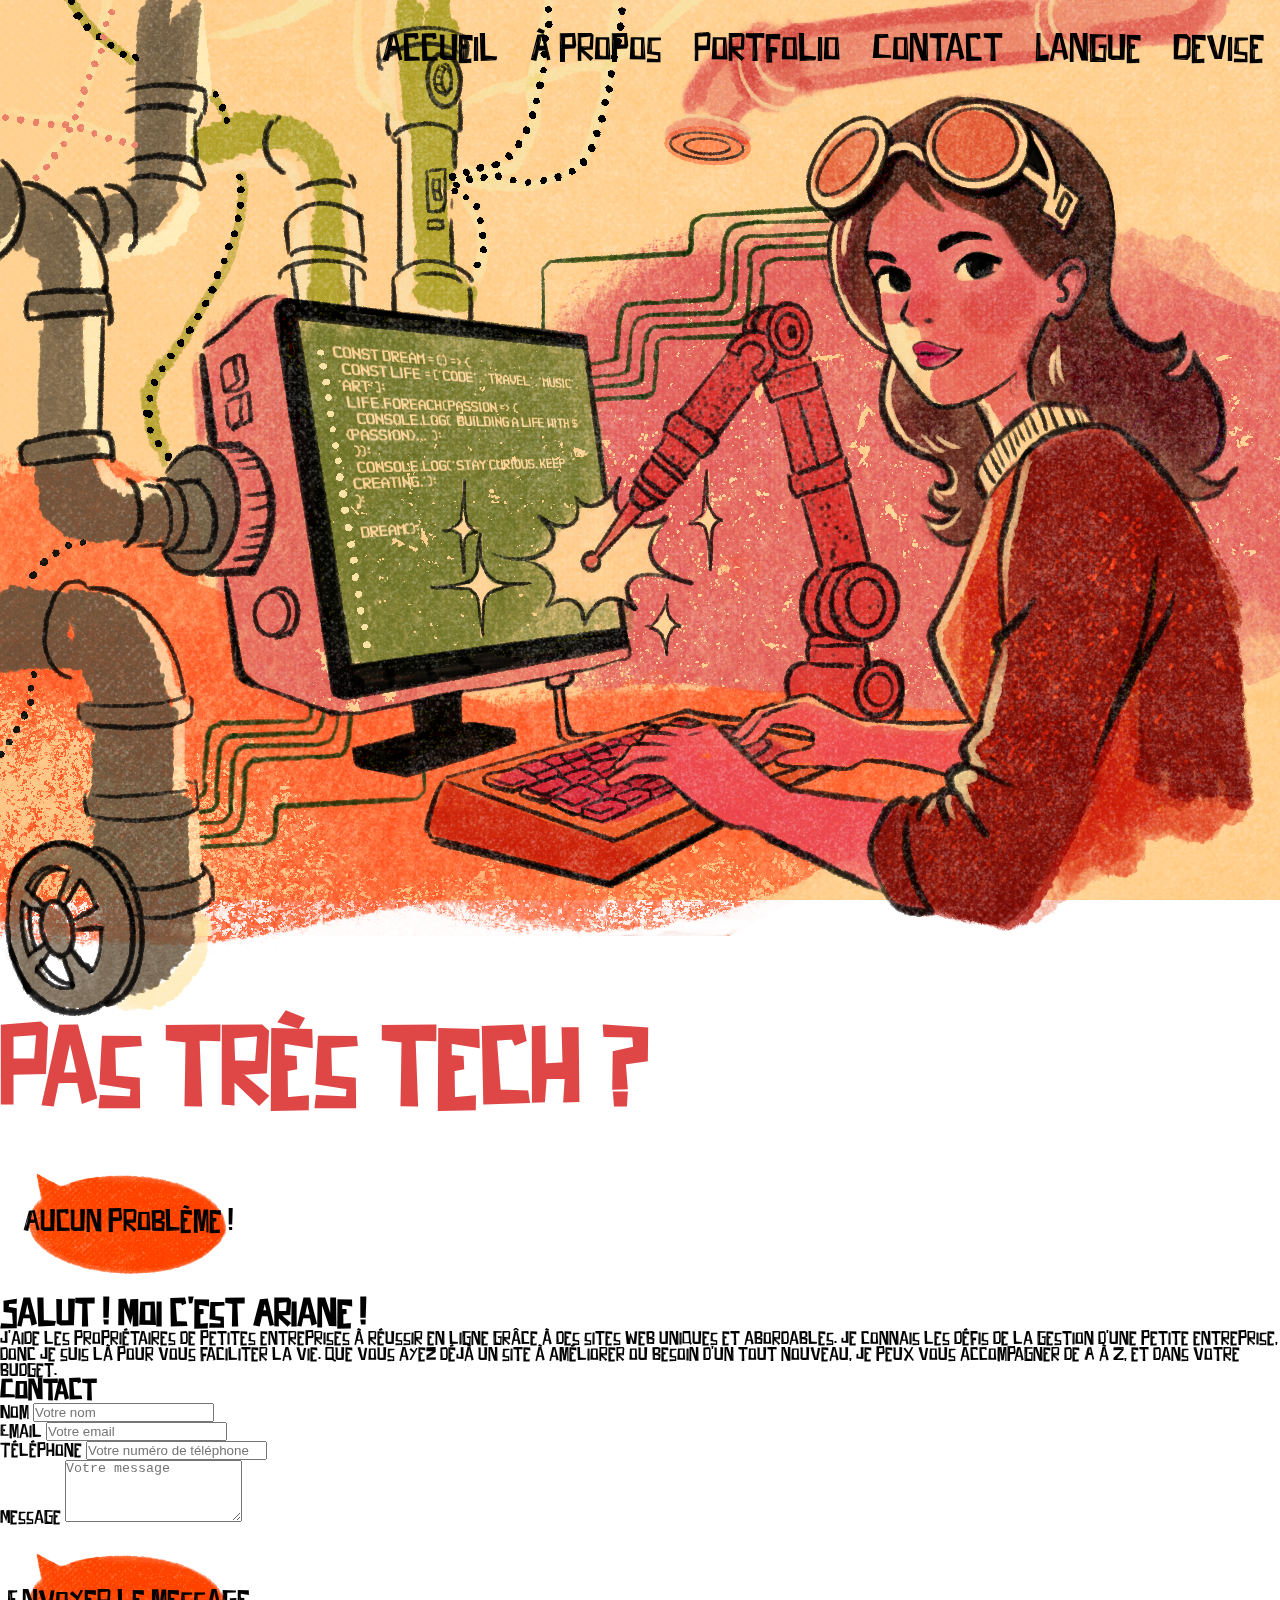
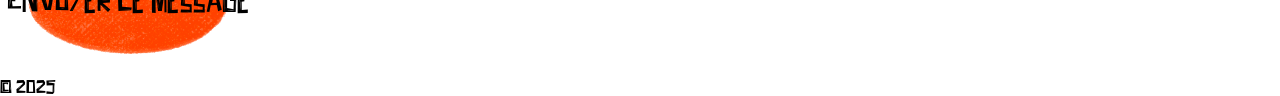
<file: index2-fr.html>
<!DOCTYPE html>
<html lang="fr">

<head>
  <meta charset="UTF-8" />
  <meta name="viewport" content="width=device-width, initial-scale=1.0" />
  <title>Superposition d'Images</title>
  <link rel="stylesheet" href="nav.css">
  <link rel="stylesheet" href="styles2.css">
</head>

<body>
  <header class="site-header">
    <nav class="navbar">
      <button id="nav-toggle" class="nav-toggle"></button>
      <ul id="nav-links" class="nav-links">
        <li><a class="nav-link" href="#">Accueil</a></li>
        <li><a class="nav-link" href="#about">À propos</a></li>
        <li><a class="nav-link" href="#portfolio">Portfolio</a></li>
        <li><a class="nav-link" href="#contact">Contact</a></li>
        <li class="dropdown">
          <a class="nav-link dropdown-toggle" href="#" data-dropdown>Langue</a>
          <ul class="dropdown-menu">
            <li><a class="dropdown-item" href="index-fr.html">FR</a></li>
            <li><a class="dropdown-item" href="index.html">EN</a></li>
          </ul>
        </li>
        <li class="dropdown">
          <a class="nav-link dropdown-toggle" href="#" data-dropdown>Devise</a>
          <ul class="dropdown-menu">
            <li><a class="dropdown-item" href="#" data-currency="EUR">EUR (€)</a></li>
            <li><a class="dropdown-item" href="#" data-currency="CAD">CAD (C$)</a></li>
            <li><a class="dropdown-item" href="#" data-currency="GBP">GBP (£)</a></li>
          </ul>
        </li>
      </ul>
    </nav>
  </header>
  
  <section class="hero">
    <img src="uni.png" alt="Image d'accueil" class="hero-image">
    <div class="hero-content">
      <h1 class="tagline-title">Pas très tech ?</h1>
      <button class="bubble">Aucun problème !</button>
    </div>
  </section>
  
  <section>
    <div class="about">
      <h1>Salut ! Moi c'est Ariane !</h1>
      <p>J'aide les propriétaires de petites entreprises à réussir en ligne grâce à des sites web uniques et abordables. 
         Je connais les défis de la gestion d'une petite entreprise, donc je suis là pour vous faciliter la vie. 
         Que vous ayez déjà un site à améliorer ou besoin d'un tout nouveau, je peux vous accompagner de A à Z, et dans votre budget.</p>
    </div>
  </section>

<!-- Section du formulaire de contact -->
<section id="contact" class="fade-in">
  <div class="contact-container">
    <h2 class="contact-title">Contact</h2>
    <form id="contact-form" action="https://formspree.io/f/xrbbolzo" method="POST" onsubmit="return validateContactForm()">
      <div class="form-group">
        <label for="name">Nom</label>
        <input type="text" id="name" name="name" placeholder="Votre nom" required>
      </div>
      
      <div class="form-group">
        <label for="email">Email</label>
        <input type="email" id="email" name="email" placeholder="Votre email">
      </div>
      
      <div class="form-group">
        <label for="phone">Téléphone</label>
        <input type="tel" id="phone" name="phone" placeholder="Votre numéro de téléphone">
      </div>
      
      <div class="form-group">
        <label for="message">Message</label>
        <textarea id="message" name="message" rows="4" placeholder="Votre message" required></textarea>
      </div>
      
      <button type="submit" class="contact-button">Envoyer le message</button>
    </form>
  </div>
</section>

  <footer>
    © 2025
  </footer>
  <script src="script2.js"></script>
</body>

</html>
</file>
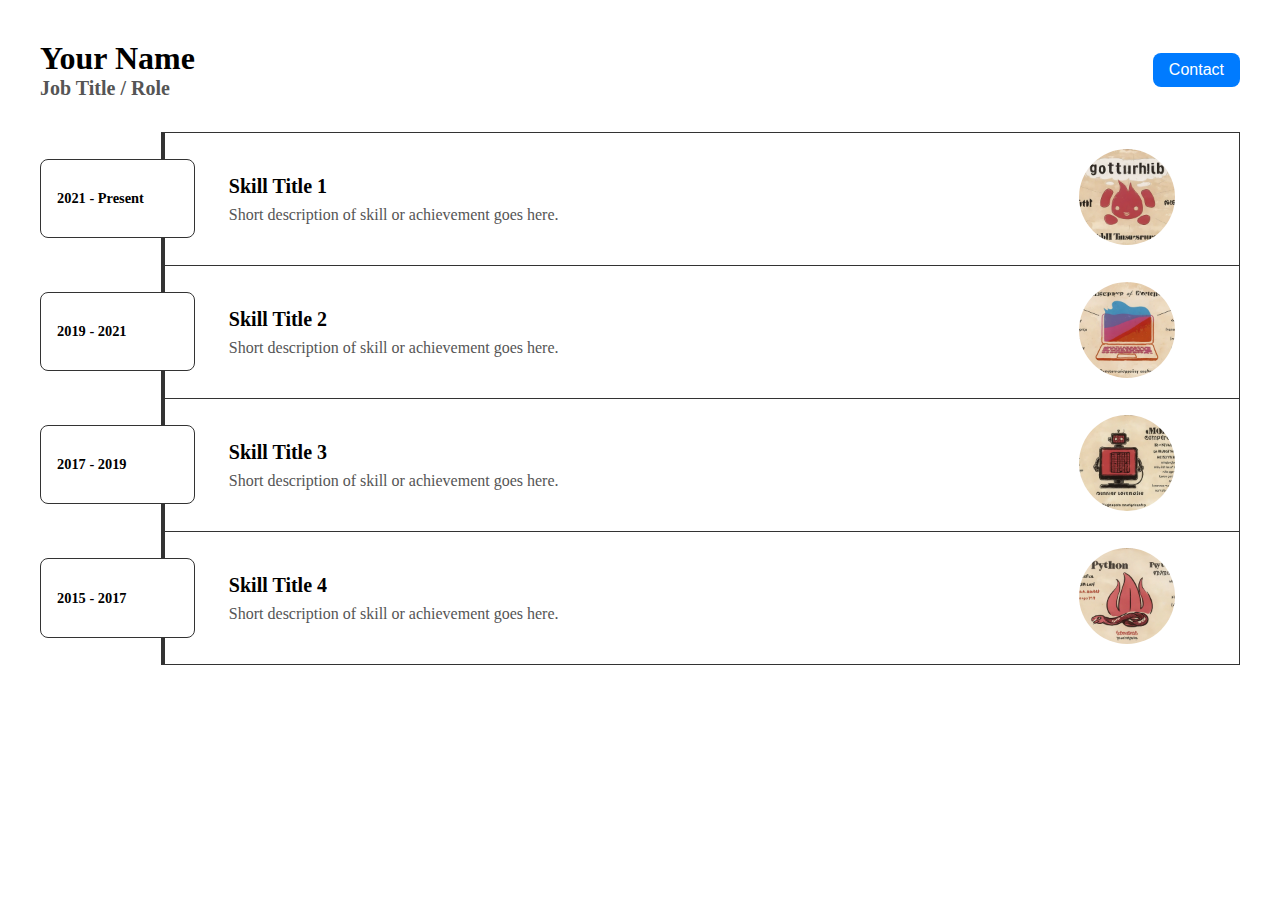
<file: index5.html>
<!DOCTYPE html>
<html lang="en">

<head>
    <meta charset="UTF-8">
    <meta name="viewport" content="width=device-width, initial-scale=1.0">
    <title>CV Section</title>
    <style>
        /* Variables */
        :root {
            --primary-color: #007BFF;
            --text-color: #333;
            --subtext-color: #555;
            --bg-card: #fff;
            --border-radius: 8px;
            --gap-small: 16px;
        }

        /* Container */
        #cv-section {
            padding: 2rem;
            max-width: 1200px;
            margin: 0 auto;
        }

        /* Header */
        .cv-header {
            display: flex;
            justify-content: space-between;
            align-items: center;
            margin-bottom: 2rem;
        }

        .cv-header-left h1 {
            margin: 0;
            font-size: 2rem;
        }

        .cv-header-left h2 {
            margin: 0;
            font-size: 1.25rem;
            color: var(--subtext-color);
        }

        #contact-btn {
            padding: 0.5rem 1rem;
            font-size: 1rem;
            border: none;
            border-radius: var(--border-radius);
            background-color: var(--primary-color);
            color: #fff;
            cursor: pointer;
        }

        /* Timeline grid */
        .timeline {
            align-items: center;
            display: grid;
            grid-template-columns: auto 1fr;
            /* no row-gap so cards touch */
        }

        .timeline-item {
            display: contents;
        }

        /* Date boxes: spaced by margin */
        .timeline-date {
            background-color: white;
            padding: 0.75rem 1rem;
            margin: var(--gap-small) 0;
            border-radius: var(--border-radius);
            border: 1px solid var(--text-color);
            font-size: 0.9rem;
            font-weight: bold;
            align-content: center;
            white-space: nowrap;
            position: relative;
            z-index: 1;
            width: 100%;
            height:40%;
        }

        /* Cards: no vertical gap, stacked touching */
        .timeline-card {
            background: var(--bg-card);
            padding: 1rem 4rem 1rem 4rem;
            border-radius: none;
            display: flex;
            justify-content:space-between;
            align-items: center;
            border: 1px solid var(--text-color);
            position: relative;
            z-index: 0;
        }

        /* Remove double borders by modifying top and bottom borders */
        .timeline-item:first-of-type .timeline-card {
            border-top: 1px solid var(--text-color);
            /* Keep top border only on first card */
        }

        .timeline-item .timeline-card {
            border-left: 4px solid var(--text-color);
            /* Keep bottom border only on last card */
        }

        /* Ensure borders don't appear between cards in the middle */
        .timeline-item:not(:first-of-type) .timeline-card {
            border-top: 1px solid var(--text-color);
        }

        .timeline-item:not(:last-of-type) .timeline-card {
            border-bottom: none;
        }

        .card-text h3 {
            margin: 0 0 0.5rem;
            font-size: 1.25rem;
        }

        .card-text p {
            margin: 0;
            font-size: 1rem;
            color: var(--subtext-color);
        }

        .icon-wrapper img {
            width: 6rem;
            height: 6rem;
            border-radius: 50%;
            object-fit: cover;
        }

        /* Responsive */
        @media (max-width: 768px) {
            .timeline-card {
                padding: 2rem 2rem 2rem 4rem;
                /* Keep bottom border only on last card */
            }

            .timeline-date {
            height:20%;
        }

            #cv-section {
                padding: 0rem;
            }

            .icon-wrapper img {
                width: 4rem;
                height: 4rem;
            }
        }
    </style>
</head>

<body>
    <section id="cv-section">
        <header class="cv-header">
            <div class="cv-header-left">
                <h1>Your Name</h1>
                <h2>Job Title / Role</h2>
            </div>
            <button id="contact-btn">Contact</button>
        </header>
        <div class="timeline">
            <!-- Timeline items -->
            <div class="timeline-item">
                <div class="timeline-date">2021 - Present</div>
                <div class="timeline-card">
                    <div class="card-text">
                        <h3>Skill Title 1</h3>
                        <p>Short description of skill or achievement goes here.</p>
                    </div>
                    <div class="icon-wrapper">
                        <img src="icon1.png" alt="Icon 1">
                    </div>
                </div>
            </div>
            <div class="timeline-item">
                <div class="timeline-date">2019 - 2021</div>
                <div class="timeline-card">
                    <div class="card-text">
                        <h3>Skill Title 2</h3>
                        <p>Short description of skill or achievement goes here.</p>
                    </div>
                    <div class="icon-wrapper">
                        <img src="icon2.png" alt="Icon 2">
                    </div>
                </div>
            </div>
            <div class="timeline-item">
                <div class="timeline-date">2017 - 2019</div>
                <div class="timeline-card">
                    <div class="card-text">
                        <h3>Skill Title 3</h3>
                        <p>Short description of skill or achievement goes here.</p>
                    </div>
                    <div class="icon-wrapper">
                        <img src="icon3.png" alt="Icon 3">
                    </div>
                </div>
            </div>
            <div class="timeline-item">
                <div class="timeline-date">2015 - 2017</div>
                <div class="timeline-card">
                    <div class="card-text">
                        <h3>Skill Title 4</h3>
                        <p>Short description of skill or achievement goes here.</p>
                    </div>
                    <div class="icon-wrapper">
                        <img src="icon4.png" alt="Icon 4">
                    </div>
                </div>
            </div>
        </div>
    </section>

    <script>
        document.getElementById('contact-btn').addEventListener('click', function () {
            const target = document.getElementById('contact-section');
            if (target) {
                target.scrollIntoView({ behavior: 'smooth' });
            }
        });
    </script>
</body>

</html>
</file>
<file: nav.css>
:root {
    --toggle-size: 3rem;
    --bg-mobile: url('bg.png') center/cover no-repeat;
    --menu-icon: url('nav-toggler.png');
    --close-icon: url('nav-close.png');
}

.site-header {
    position: absolute;
    height:100px;
    z-index: 100;
}

.navbar {
    width: 100vw;
    z-index: 10;
}

/* Side menu (mobile) */
.nav-links {
    position: fixed;
    top: 0;
    right: 0;
    height: 100%;
    width: 80vw;
    max-width: 300px;
    background: var(--bg-mobile);
    transform: translateX(100%);
    transition: all .3s ease-in-out;
    list-style: none;
    display: flex;
    flex-direction: column;
    align-items: center;
    justify-content: center;
    z-index: -10;
}

.nav-links a {
    font-size: 1.3rem;
}

/* Toggle button */
.nav-toggle {
    position: absolute;
    right: 20px;
    top: 10px;
    width: var(--toggle-size);
    height: var(--toggle-size);
    background: var(--menu-icon);
    border: none;
    cursor: pointer;
    display: block;
    z-index: 999;
}

.nav-links.active+.nav-toggle {
    background: var(--close-icon);
    z-index: 999;
}

.nav-links.active {
    transform: translateX(0);
}

.nav-links li {
    margin: 1rem 0;
}

.nav-link {
    text-decoration: none;
    color: #000;
}

.nav-links a {
    font-size: 2rem;
}

.dropdown {
    position: relative;
}

.dropdown-menu {
    display: none;
    position: absolute;
    top: 100%;
    background: #333;
    padding: .5rem;
}

.dropdown:hover .dropdown-menu {
    display: block;
}

.dropdown-item {
    color: #fff;
    text-decoration: none;
    display: block;
    padding: .5rem 1rem;
}

@media (min-width: 992px) {
    .navbar {
        right: 0%;
    }

    /* Side menu (desktop) */
    .nav-links {
        background: transparent;
        position: absolute;
        top: 0;
        left: 0;
        width: 100vw;
        max-width: 100vw;
        transform: translateX(0%);
        list-style: none;
        display: flex;
        flex-direction: row;
        align-items: center;
        justify-content: flex-end;
        z-index: -10;
    }

    .nav-toggle {
        display: none;
    }

    .nav-links li {
        margin: 0 1rem;
    }

    .nav-link {
        font-size: 1rem;
    }
}
</file>
<file: styles2.css>
@font-face {
    font-family: 'Fifties Movies';
    src: url('./fonts/Fifties Movies.ttf') format('truetype');
    font-weight: normal;
    font-style: normal;
}

* {
    box-sizing: border-box;
    margin: 0;
    padding: 0
}

html,
body {
    height: 100%;
    font-family: 'Fifties Movies';
    background-image: url('bg.png');
    background-attachment: fixed;
    background-repeat: no-repeat;
    background-size: cover;
}

.row {
    display: flex;
    height: 100vh;
    background: url('uni.png');
    background-position: left top;
    background-size: contain;
    background-repeat: no-repeat;
}

.image-col {
    flex: 1;
}

.text-col {
    flex: 1;
}

.tagline {
    text-align: right;
    padding-right: clamp(0.5rem, 0.5vw, 20rem);
    padding-top: clamp(4rem, 8vw, 10rem);
    max-width: 100%;
    z-index: 1;
}

@media screen and (max-width: 700px) {
    .tagline {
        padding-top: clamp(2rem, 4vw, 10rem);
    }
}

@media screen and (min-width: 1500px) {
    .tagline {
        padding-right: clamp(2rem, 5vw, 30rem);
    }
}

.tagline-title {
    font-size: clamp(1rem, 7vw, 10rem);
    margin-bottom: 1.5rem;
    color: #df4646;
    mix-blend-mode:color-burn;
    line-height: 1.1;
}

@media screen and (max-width: 700px) {
    .tagline-title {
        padding-right: 0;
    }
}

.bubble {
    margin-right: clamp(1rem, 3.5vw, 20rem);
}

button {
    font-family: 'Fifties Movies';
    background: url('bubb.png') no-repeat center center;
    background-size: contain;
    border: none;
    width: clamp(150px, 20vw, 367px);
    height: clamp(100px, 12vw, 226px);
    font-size: clamp(1rem, 2vw, 6rem);
    color: #000;
    text-align: center;
    cursor: pointer;
}

/* .links {
    display: flex;
    background-color: white;
    width: 80%;
    align-items: stretch;
} */

.links {
    display: flex;
    flex:content;
    align-items: stretch;
    z-index: 1;
    margin-top:1.5rem;
}

.links a {
    color: black;
    text-decoration: none;
    font-family: 'Courier New', Courier, monospace;
    text-align: center;
    font-size:1.2rem;
    flex: 1;
    display: block;
}
</file>
